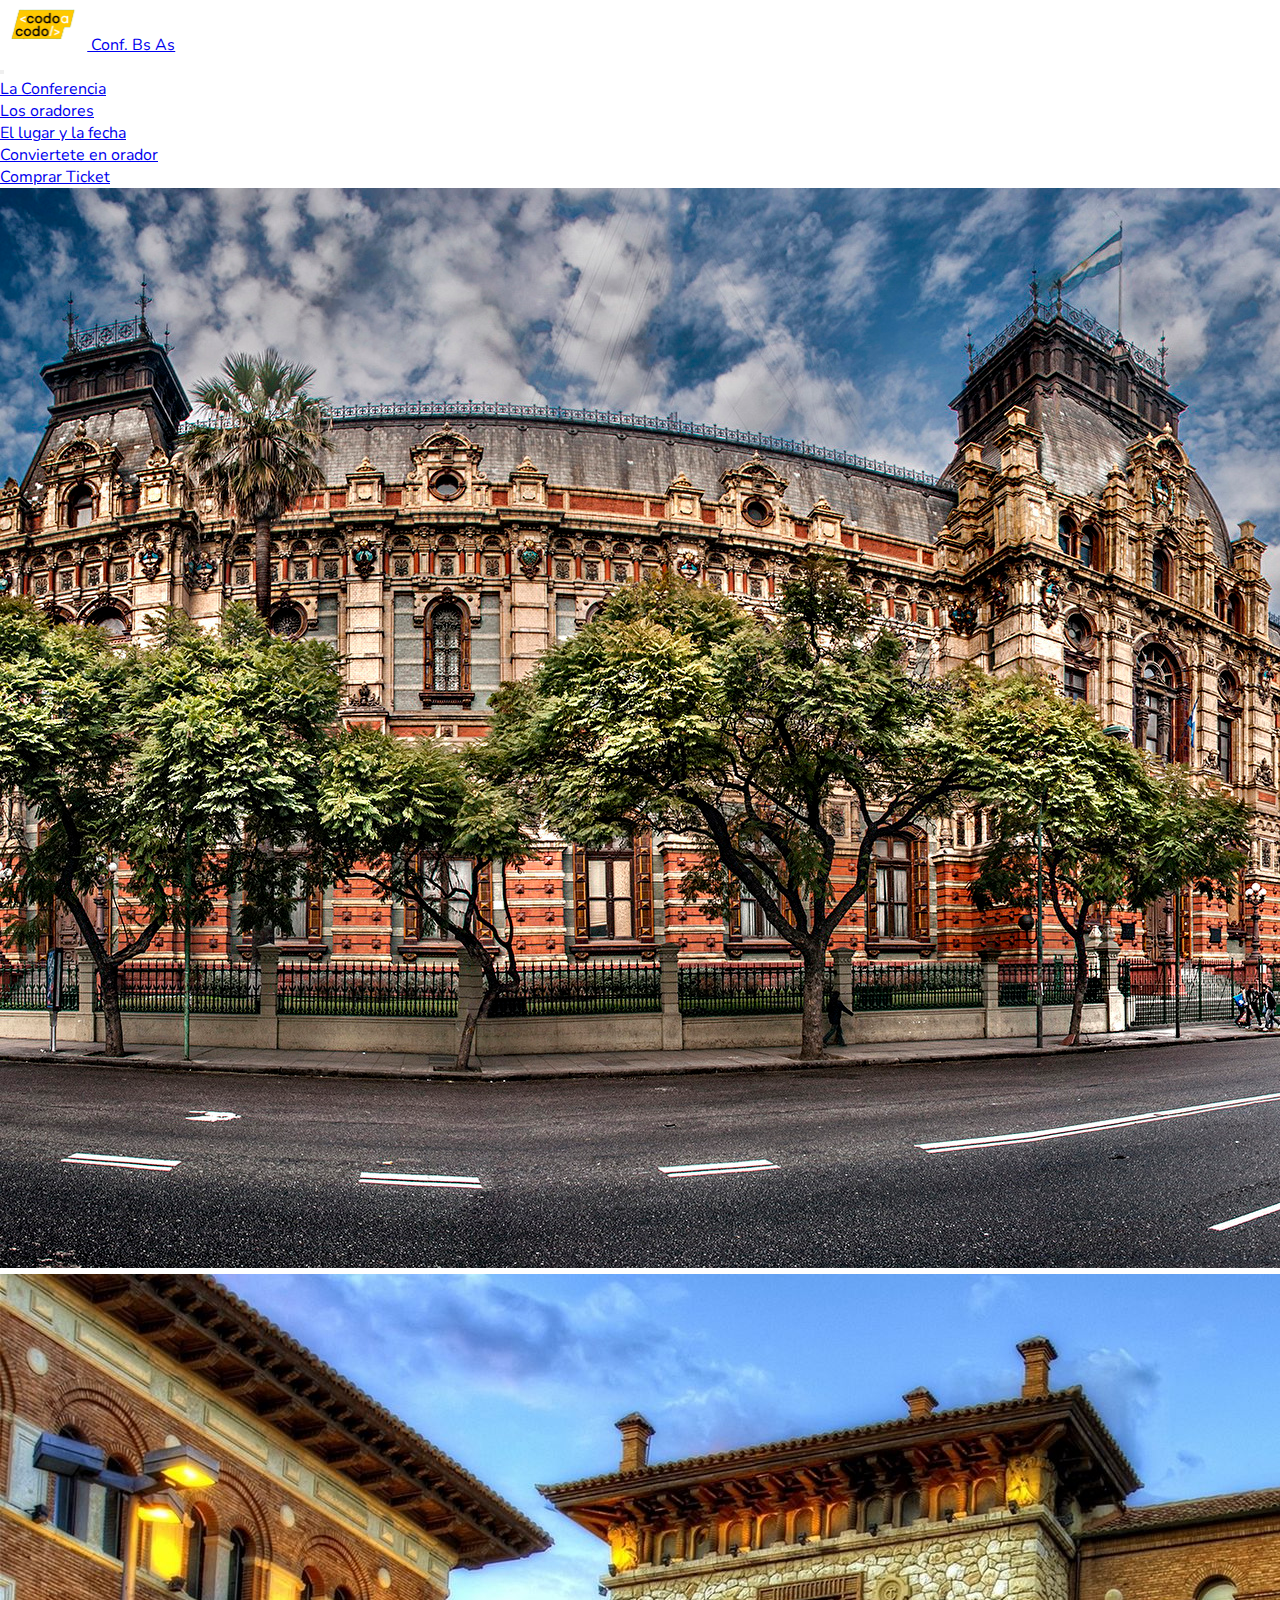
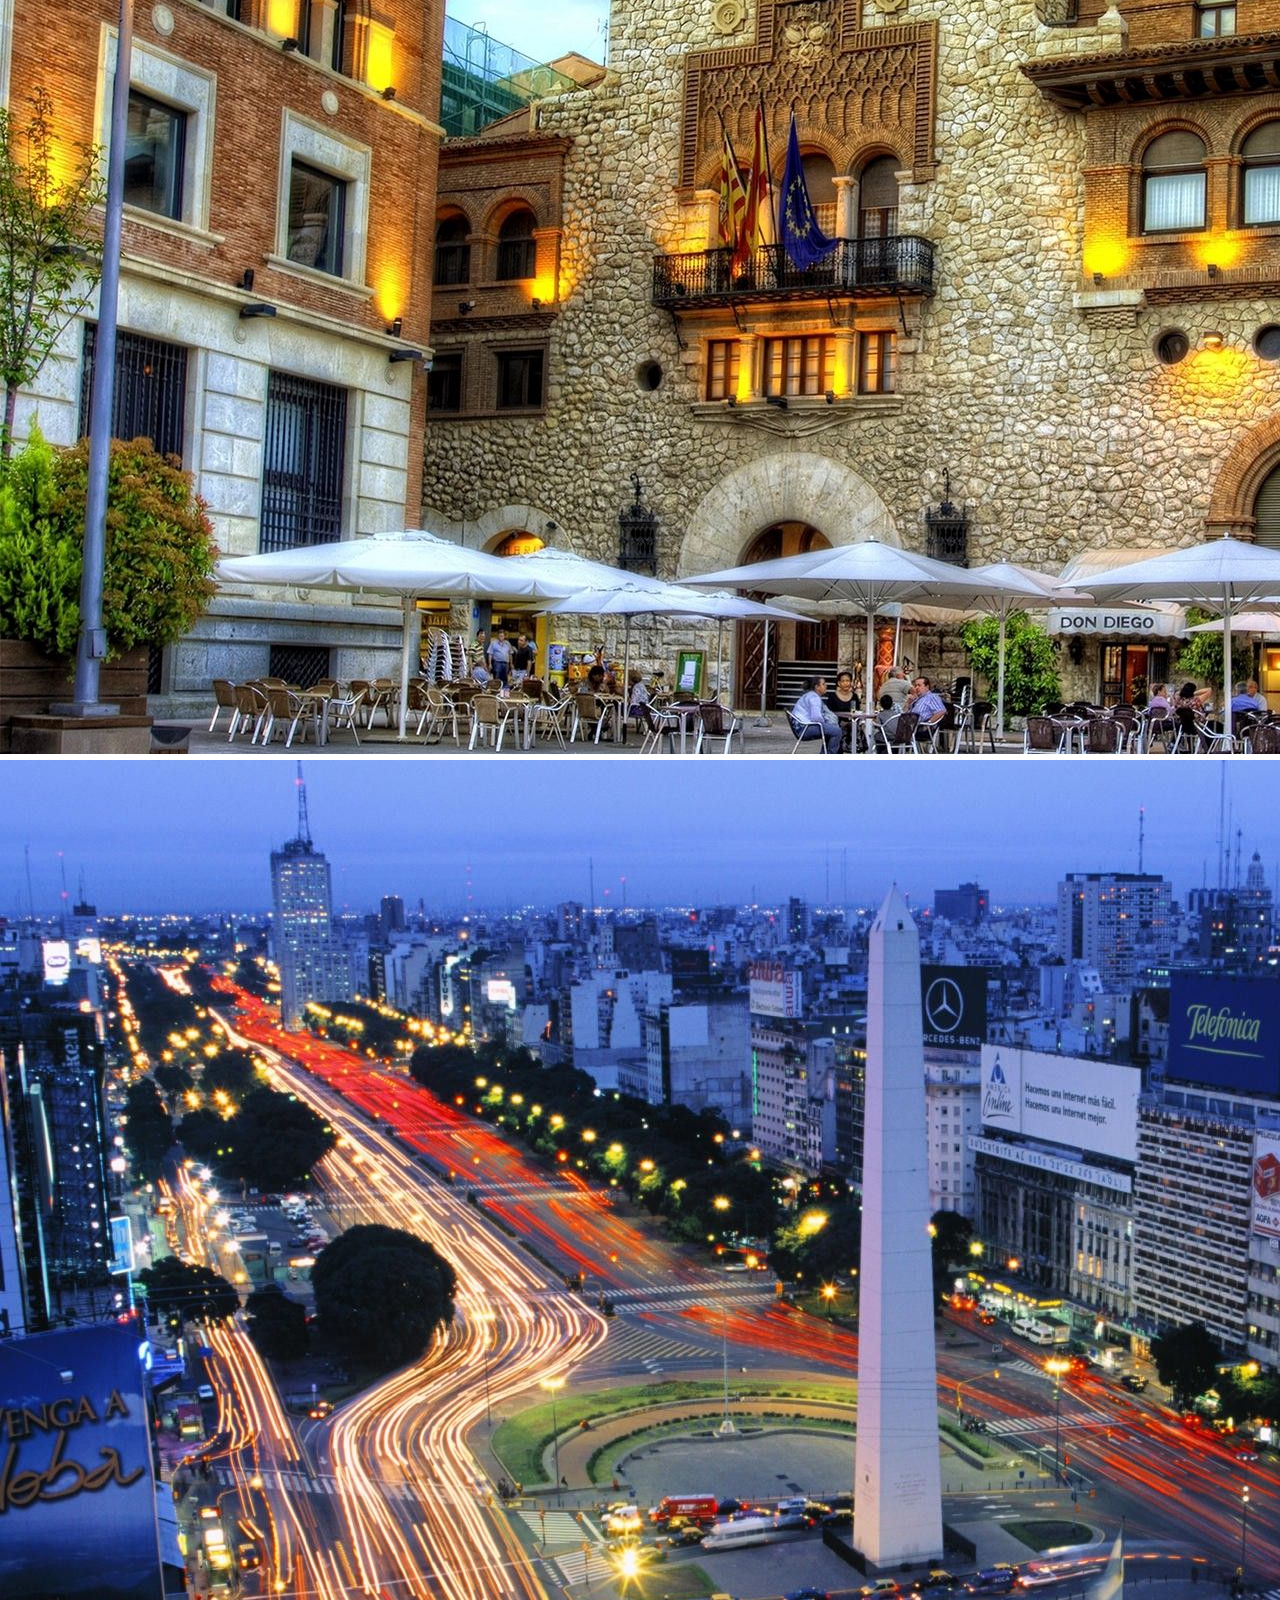
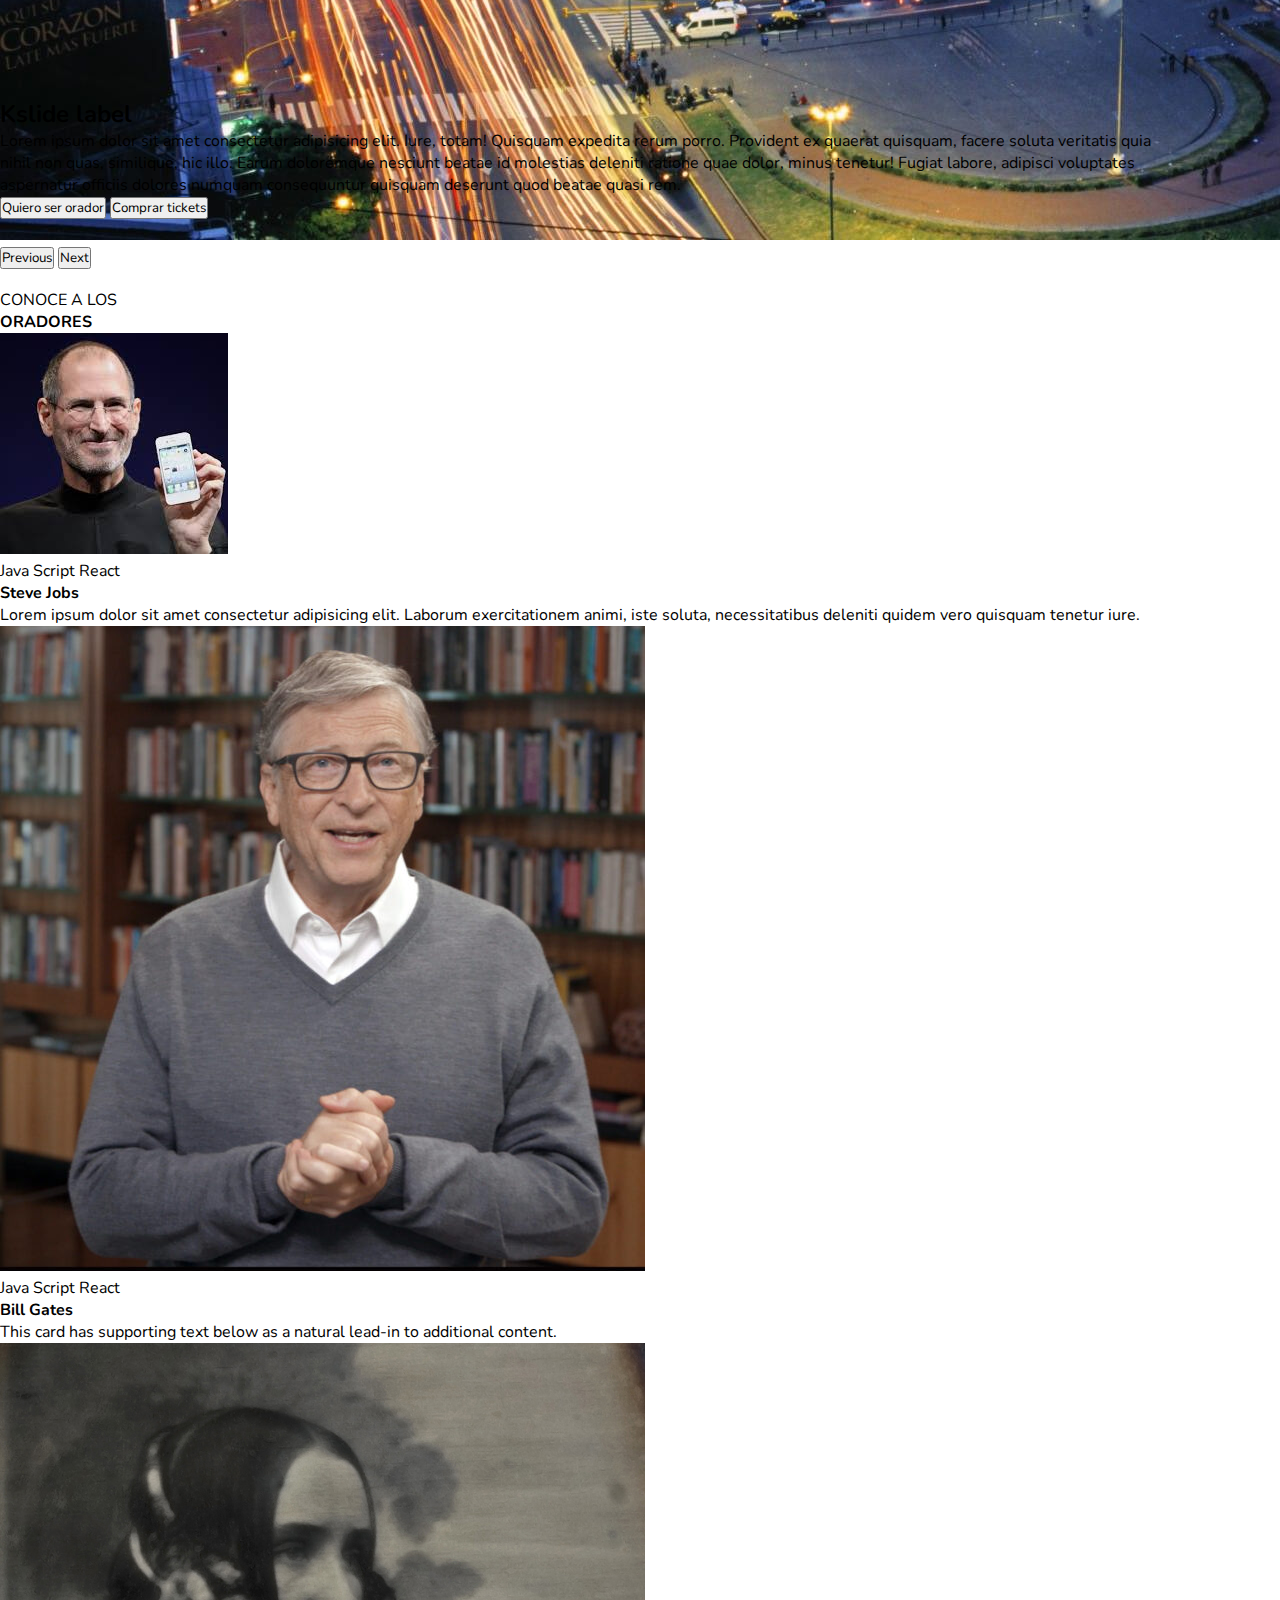
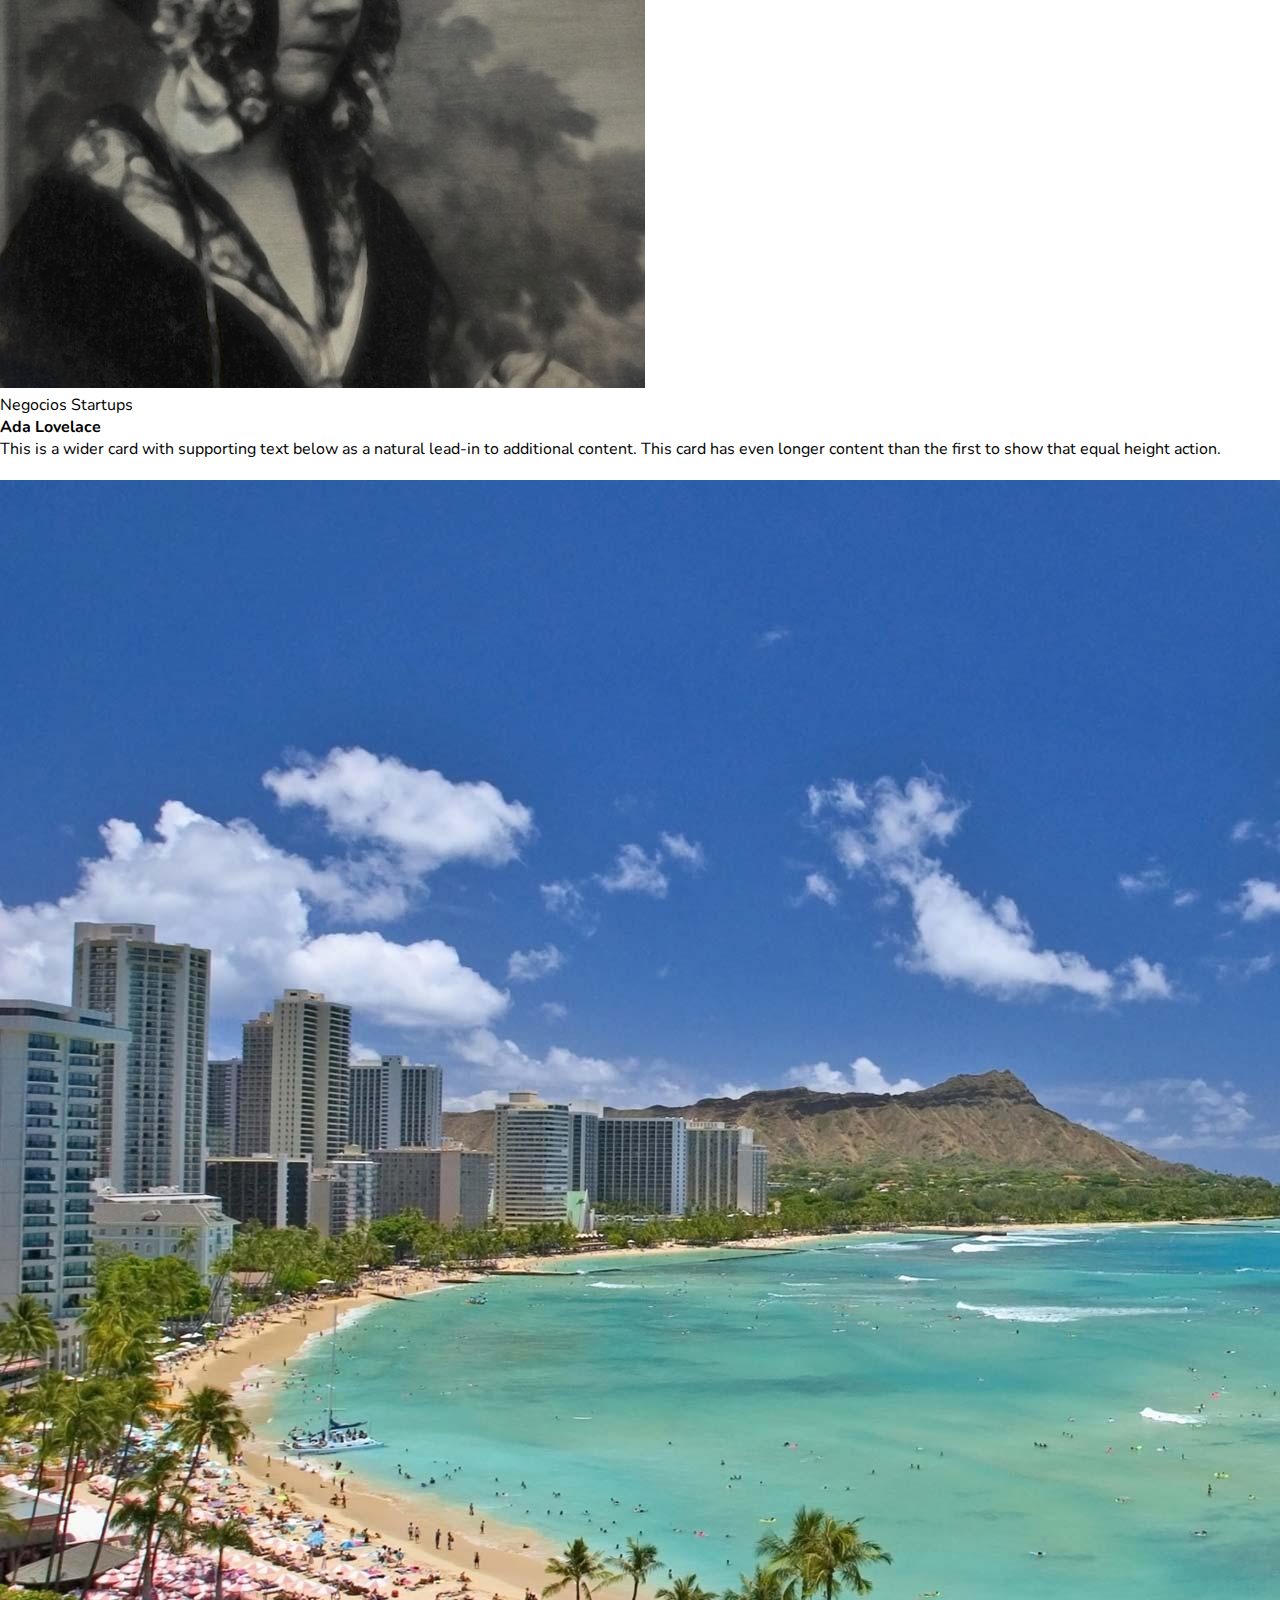
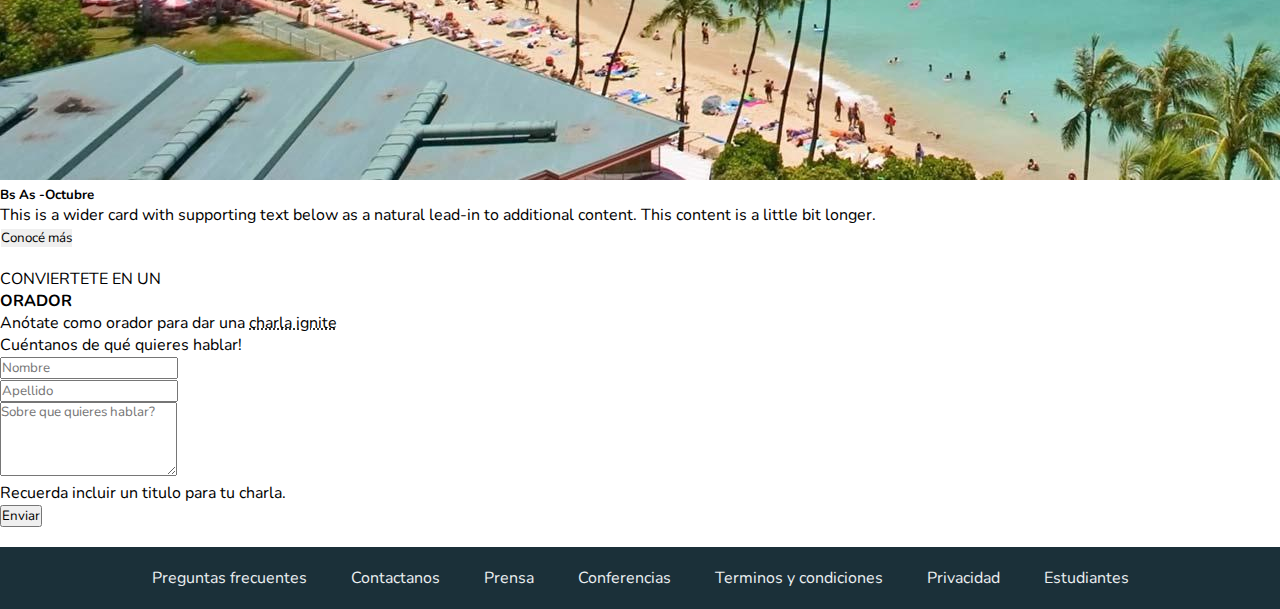
<file: index.html>
<!DOCTYPE html>
<html lang="es">
<head>
    <meta charset="UTF-8">
    <meta http-equiv="X-UA-Compatible" content="IE=edge">
    <meta name="viewport" content="width=device-width, initial-scale=1.0">
    <link href="https://cdn.jsdelivr.net/npm/bootstrap@5.3.2/dist/css/bootstrap.min.css" rel="stylesheet" integrity="sha384-T3c6CoIi6uLrA9TneNEoa7RxnatzjcDSCmG1MXxSR1GAsXEV/Dwwykc2MPK8M2HN" crossorigin="anonymous">
    <link rel="stylesheet" href="estilizado.css">
    <title>TPIntegFont</title>
</head>
<body>
    <header>
        <nav class="navbar navbar-expand-lg bg-body-tertiary">
            <div class="container-fluid">
                <nav class="navbar bg-body-tertiary">
                    <div class="container-fluid">
                      <a class="navbar-brand" href="#">
                        <img src="img/codoacodo.png" alt="Boot" class="img-fluid" style=" width: auto; height: 50px" class="d-inline-block align-text-top">
                        Conf. Bs As
                      </a>
                    </div>
                  </nav>
              <button class="navbar-toggler" type="button" data-bs-toggle="collapse" data-bs-target="#navbarSupportedContent" aria-controls="navbarSupportedContent" aria-expanded="false" aria-label="Toggle navigation">
                <span class="navbar-toggler-icon"></span>
              </button>
              <div class="collapse navbar-collapse" id="navbarSupportedContent">
                <ul class="navbar-nav ms-auto mb-2 mb-lg-0">
                  <li class="nav-item">
                    <a class="nav-link active" aria-current="page" href="#">La Conferencia</a>
                  </li>
                  <li class="nav-item">
                    <a class="nav-link" href="#">Los oradores</a>
                  </li>
                  <li class="nav-item">
                    <a class="nav-link" href="#">El lugar y la fecha</a>
                  </li>
                  <li class="nav-item">
                    <a class="nav-link" href="#">Conviertete en orador</a>
                  </li>
                  <li class="nav-item">
                    <a class="nav-link text-success" href="tickets.html">Comprar Ticket</a>
                  </li>
                </ul>
              </div>
            </div>
          </nav>
    </header>
    <main class="container-fluid" style="position:relative">
        <div id="carouselExample" class="carousel slide"> 
        <div class="carousel-inner">
          <div class="carousel-item active">
            <img src="img/ba1.jpg" class="d-block w-100" alt="..."style="position:relative">
            <div id="tamTex1" class="carousel-caption d-none d-sm-block text-end w-90" style="position: absolute; bottom: 50px; right: 100px;">
                <h2 >Conf. Bs As</h2>
                <p>Lorem ipsum dolor sit amet consectetur adipisicing elit. Repellendus ex culpa natus. Laudantium explicabo autem soluta consequuntur. Voluptatem architecto accusamus est vel nostrum? Quis veniam non cupiditate consectetur, impedit deleniti exercitationem ex voluptatum numquam adipisci aperiam veritatis culpa at eligendi placeat quidem laboriosam laborum ipsa blanditiis sapiente? Itaque animi ea, laborum impedit illo amet laboriosam?</p>
                <button type="button" class="btn btn-outline-light">Quiero ser orador</button>
                <button type="button" class="btn btn-success">Comprar tickets</button>                
             </div>
          </div>
          <div class="carousel-item">
            <img src="img/ba2.jpg" class="d-block w-100" alt="..."style="position:relative">
            <div id="tamTex2" class="carousel-caption d-none d-sm-block text-end w-90" style="position: absolute; bottom: 50px; right: 100px;">
                 <h2 >neicien Kslide label</h2>
                 <p>Lorem ipsum, dolor sit amet consectetur adipisicing elit. Cumque labore obcaecati, suscipit incidunt expedita officiis quia cum laudantium optio quod illo aliquam. Corrupti suscipit eos culpa quae temporibus explicabo doloremque ipsam, iure ad ut voluptatem! Quasi dolorum voluptates ducimus consequuntur officia, neque corrupti excepturi expedita! Laboriosam recusandae est corporis eveniet magnam ullam totam porro ad!</p>
                 <button type="button" class="btn btn-outline-light">Quiero ser orador</button>
                 <button type="button" class="btn btn-success">Comprar tickets</button>
            </div>
          </div>
          <div class="carousel-item">
            <img src="img/ba3.jpg" class="d-block w-100" alt="..."style="position:relative">
            <div id="tamTex3" class="carousel-caption d-none d-sm-block text-end w-90" style="position: absolute; bottom: 50px; right: 100px;" >
                 <h2>Kslide label</h2>
                 <p>Lorem ipsum dolor sit amet consectetur adipisicing elit. Iure, totam! Quisquam expedita rerum porro. Provident ex quaerat quisquam, facere soluta veritatis quia nihil non quas, similique, hic illo. Earum doloremque nesciunt beatae id molestias deleniti ratione quae dolor, minus tenetur! Fugiat labore, adipisci voluptates aspernatur officiis dolores numquam consequuntur quisquam deserunt quod beatae quasi rem.</p>
                 <button type="button" class="btn btn-outline-light">Quiero ser orador</button>
                 <button type="button" class="btn btn-success">Comprar tickets</button>
            </div>
          </div>
        </div>
        <button class="carousel-control-prev" type="button" data-bs-target="#carouselExample" data-bs-slide="prev">
          <span class="carousel-control-prev-icon" aria-hidden="true"></span>
          <span class="visually-hidden">Previous</span>
        </button>
        <button class="carousel-control-next" type="button" data-bs-target="#carouselExample" data-bs-slide="next">
          <span class="carousel-control-next-icon" aria-hidden="true"></span>
          <span class="visually-hidden">Next</span>
        </button>
      </div>
    </main>
    
    <section class="container" style="padding-top: 20px;">
        <div class="text-center">
            <p >CONOCE A LOS </p>
            <h4 class="fw-bold">ORADORES</h4>
        </div>
        <div class="card-group">
            <div class="card">
              <img src="img/steve.jpg" class="card-img-top" alt="...">
              <div class="card-body">
                <span class="badge text-bg-warning">Java Script</span>
                <span class="badge text-white bg-info">React</span>
                <h4 class="card-title">Steve Jobs</h4>
                <p class="card-text">Lorem ipsum dolor sit amet consectetur adipisicing elit. Laborum exercitationem animi, iste soluta, necessitatibus deleniti quidem vero quisquam tenetur iure.</p>
              </div>
            </div>
            <div class="card">
              <img src="img/bill.jpg" class="card-img-top" alt="...">
              <div class="card-body">
                <span class="badge text-bg-warning">Java Script</span>
                <span class="badge text-white bg-info">React</span>
                <h4 class="card-title">Bill Gates</h4>
                <p class="card-text">This card has supporting text below as a natural lead-in to additional content.</p>
              </div>
            </div>
            <div class="card">
              <img src="img/ada.jpeg" class="card-img-top" alt="...">
              <div class="card-body">
                <span class="badge text-bg-secondary">Negocios</span>
                <span class="badge text-bg-danger">Startups</span>
                <h4 class="card-title">Ada Lovelace</h4>
                <p class="card-text">This is a wider card with supporting text below as a natural lead-in to additional content. This card has even longer content than the first to show that equal height action.</p>
              </div>
            </div>
          </div>
    </section>
    <section class="container-fluid" style="padding-top: 20px;">
            <div class="row g-0">
              <div class="col-md-6">
                <img src="img/honolulu.jpg" class="img-fluid rounded-start" alt="...">
              </div>
              <div class="col-md-6 card text-bg-secondary">
                <div class="card-body">
                  <h5 class="card-title">Bs As -Octubre</h5>
                  <p class="card-text">This is a wider card with supporting text below as a natural lead-in to additional content. This content is a little bit longer.</p>
                  <button type="button" class="btn text-white bg-darksecondary">Conocé más</button>
                </div>
              </div>
            </div>
    </section>
    <section class="abc container">
      <div class="row">
        <div class="container text-center">
          <p>CONVIERTETE EN UN</p>
          <h4 class="fw-bold">ORADOR</h4>
          <p>Anótate como orador para dar una
            <span style="text-decoration: dotted underline;">charla ignite</span>  
             Cuéntanos de qué quieres hablar!
          </p>
        </div>
      </div>
      <form class="container d-grid gap-3">
        <div class="row">
          <div class="col">
            <input type="text" class="form-control" id="exampleInputName" placeholder="Nombre">
          </div>
          <div class="col">
            <input type="text" class="form-control" id="exampleInputLastName" placeholder="Apellido">
          </div>
        </div>
        <div class="aa row">
          <div class="col-md-12">
            <textarea class="form-control text-body-secondary fs-4" id="exampleInputCommint" rows="4"  placeholder="Sobre que quieres hablar?"></textarea>
            <p class="text-body-secondary fs-6">Recuerda incluir un titulo para tu charla.</p>
          </div>
            <button type="submit" class="btn text-white bg-success bg-opacity-50 fs-5">Enviar</button>
        </div>
      </form>
    </section>

    <script src="https://cdn.jsdelivr.net/npm/bootstrap@5.3.2/dist/js/bootstrap.bundle.min.js" integrity="sha384-C6RzsynM9kWDrMNeT87bh95OGNyZPhcTNXj1NW7RuBCsyN/o0jlpcV8Qyq46cDfL" crossorigin="anonymous"></script>
</body>
<footer class="contenedor">
    <div class="navbar1">
        <ul>
           <li><a href="pregFrec.html">Preguntas frecuentes</a></li>
           <li><a href="cont.html">Contactanos</a></li>
           <li><a href="pren.html">Prensa</a></li>
           <li><a href="conf.html">Conferencias</a></li>
           <li><a href="terCond.html">Terminos y condiciones</a></li>
           <li><a href="priv.html">Privacidad</a></li>
           <li><a href="estud.html">Estudiantes</a></li>
        </ul>
     </div>
</footer>
</html>
</file>
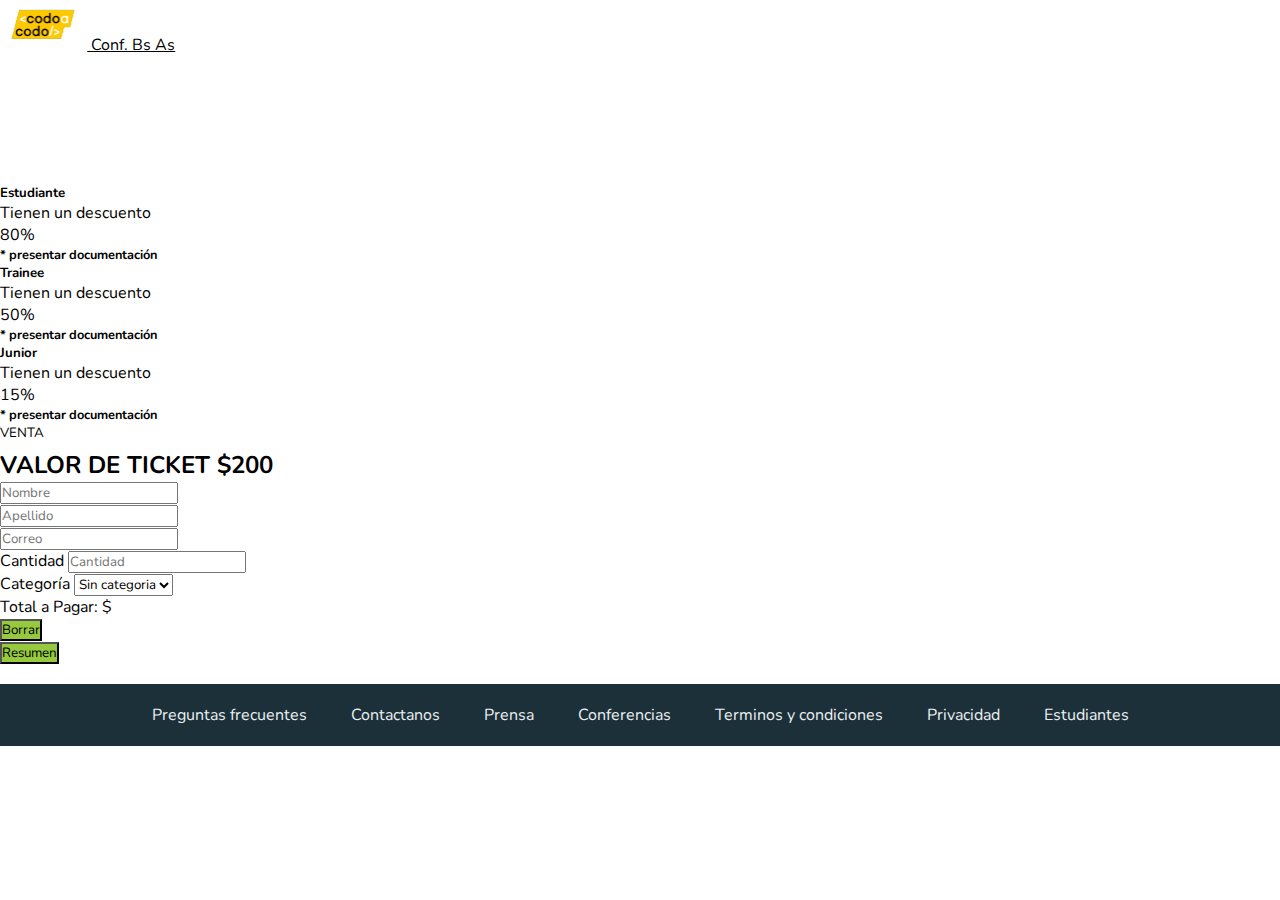
<file: tickets.html>
<!DOCTYPE html>
<html lang="en">

<head>
    <!-- Required meta tags -->
    <meta charset="UTF-8">
    <meta http-equiv="X-UA-Compatible" content="IE=edge">
    <meta name="viewport" content="width=device-width, initial-scale=1.0">
    
    <!-- Bootstrap CSS -->
    <link href="https://cdn.jsdelivr.net/npm/bootstrap@5.1.3/dist/css/bootstrap.min.css" rel="stylesheet"
        integrity="sha384-1BmE4kWBq78iYhFldvKuhfTAU6auU8tT94WrHftjDbrCEXSU1oBoqyl2QvZ6jIW3" crossorigin="anonymous">
    <link rel="stylesheet" href="estilizado.css">

    <title>TPIntegFontTicket</title>
</head>

<body>
    <header>
        <nav class="navbar navbar-expand-lg bg-body-tertiary">
            <div class="container-fluid">
                <nav class="navbar bg-body-tertiary">
                    <div class="container-fluid">
                        <div class="conf">
                            <a class="navbar-brand" href="index.html">
                              <img src="img/codoacodo.png" alt="Boot" class="img-fluid" style=" width: auto; height: 50px" class="d-inline-block align-text-top">
                              Conf. Bs As
                            </a>
                        </div>
                    </div>
                 </nav>
             </div>
         </nav>
    </header>
    <main>
        <!-- Cards -->
        <div class="container" style="padding-top: 8rem;">

            <div class="row justify-content-center g-1">
                <div class="col-3" style="width: 13rem;">
                    <div class="card bg-danger border border-dark p-1">
                        <div class="card-body text-center text-white">
                            <h5 class="card-title">Estudiante</h5>
                            <p class="card-text">Tienen un descuento</p>
                            <p class="card-text fw-bold">80%</p>
                            <h6 class="card-subtitle mb-2 text-dark" style="font-size: 0.8rem;">* presentar
                                documentación</h6>
                        </div>
                    </div>
                </div>
                <div class="col-3" style="width: 13rem;">
                    <div class="card bg-warning border border-dark p-1">
                        <div class="card-body text-center text-white">
                            <h5 class="card-title">Trainee</h5>
                            <p class="card-text">Tienen un descuento</p>
                            <p class="card-text fw-bold">50%</p>
                            <h6 class="card-subtitle mb-2 text-dark" style="font-size: 0.8rem;">* presentar
                                documentación</h6>
                        </div>
                    </div>
                </div>
                <div class="col-3" style="width: 13rem;">
                    <div class="card bg-info border border-dark p-1">
                        <div class="card-body text-center text-white">
                            <h5 class="card-title">Junior</h5>
                            <p class="card-text">Tienen un descuento</p>
                            <p class="card-text fw-bold">15%</p>
                            <h6 class="card-subtitle mb-2 text-dark" style="font-size: 0.8rem;">* presentar
                                documentación</h6>
                        </div>
                    </div>
                </div>
            </div>
        </div>

        <!-- Form -->
        <div class="container w-50 pt-2">
            <!-- Texto superior del formulario -->
            <div class="text-center">
                <p class="m-0"><sup>VENTA</sup>
                <h2>VALOR DE TICKET $200</h2>
                </p>
            </div>
            
            <!-- Formulario -->
            <form class="row g-1 gx-2 formulario" id="formulario">
                <div class="col-6">
                    <input type="text" class="form-control" placeholder="Nombre">
                </div>
                <div class="col-6">
                    <input type="text" class="form-control" placeholder="Apellido">
                </div>
                <div class="mb-12">
                    <input type="email" class="form-control" id="exampleFormControlInput1" placeholder="Correo">
                </div>
                <div class="col-6">
                    <label for="cantidad" class="form-label">Cantidad</label>
                    <input type="text" class="form-control" id="cantidad" placeholder="Cantidad">
                </div>
                <div class="col-6">
                    <label for="cantidad" class="form-label">Categoría</label>
                    <select id="categoria" class="form-select">
                        <option value="">Sin categoria</option>
                        <option value="estudiante">Estudiante</option>
                        <option value="trainee">Trainee</option>
                        <option value="junior">Junior</option>
                    </select>
                </div>
                <div class="mb-12">
                    <p class="alert alert-primary" id="totalAPagar">Total a Pagar: $</p>
                </div>

                <div class="d-grid gap-2 col-6 mx-auto">
                    <button class="btn text-white fs-6 btnBorrar" style="background-color: #96c93e;"
                        type=" button" id="borrar">Borrar</button>
                </div>
                <div class="d-grid gap-2 col-6 mx-auto">
                    <button class="btn text-white fs-6 btnResumen" style="background-color: #96c93e;"
                        type=" button" id="resumen">Resumen</button>
                </div>
            </form>
        </div>
    </main>
     <script src="scripts.js"></script>
</body>
<footer class="contenedor">
    <div class="navbar1">
        <ul>
           <li><a href="pregFrec.html">Preguntas frecuentes</a></li>
           <li><a href="cont.html">Contactanos</a></li>
           <li><a href="pren.html">Prensa</a></li>
           <li><a href="conf.html">Conferencias</a></li>
           <li><a href="terCond.html">Terminos y condiciones</a></li>
           <li><a href="priv.html">Privacidad</a></li>
           <li><a href="estud.html">Estudiantes</a></li>
        </ul>
     </div>
</footer>
</html>
</file>
<file: estilizado.css>
@import url('https://fonts.googleapis.com/css2?family=Nunito:wght@400;800&display=swap');

* {
    margin: 0;
    padding: 0;
    box-sizing: border-box;
    font-family: 'Nunito', sans-serif;
}

/* h2 Carrucel */
.carousel-inner h2{
    font-weight: bold;
}

/* h4 Card -Group */
.card h4{
    font-weight: bold;
}

/* h5 y butonn Card-Body */
.card-body h5{
    font-weight: bold;
}

.card-body button{
    border:1px solid white;
}

/* footer */
.contenedor{
    height: 100%;
    display: flex;
    margin-top: 20px;
    background-color: #1b3039;
    justify-content: space-evenly;
    align-items: center;
}
.navbar1 ul li{
    list-style: none;
    display: inline-block;
    padding: 20px;
    align-items: baseline;
}
.navbar1 ul li a{
    font-size: 700;
    color: #eceff1;
    text-decoration: none;
}

.abc{
    padding-top: 20px;
    width: 400px;
}

/* a  ticket.html */
.conf a{
    color: #000000; 
}
</file>
